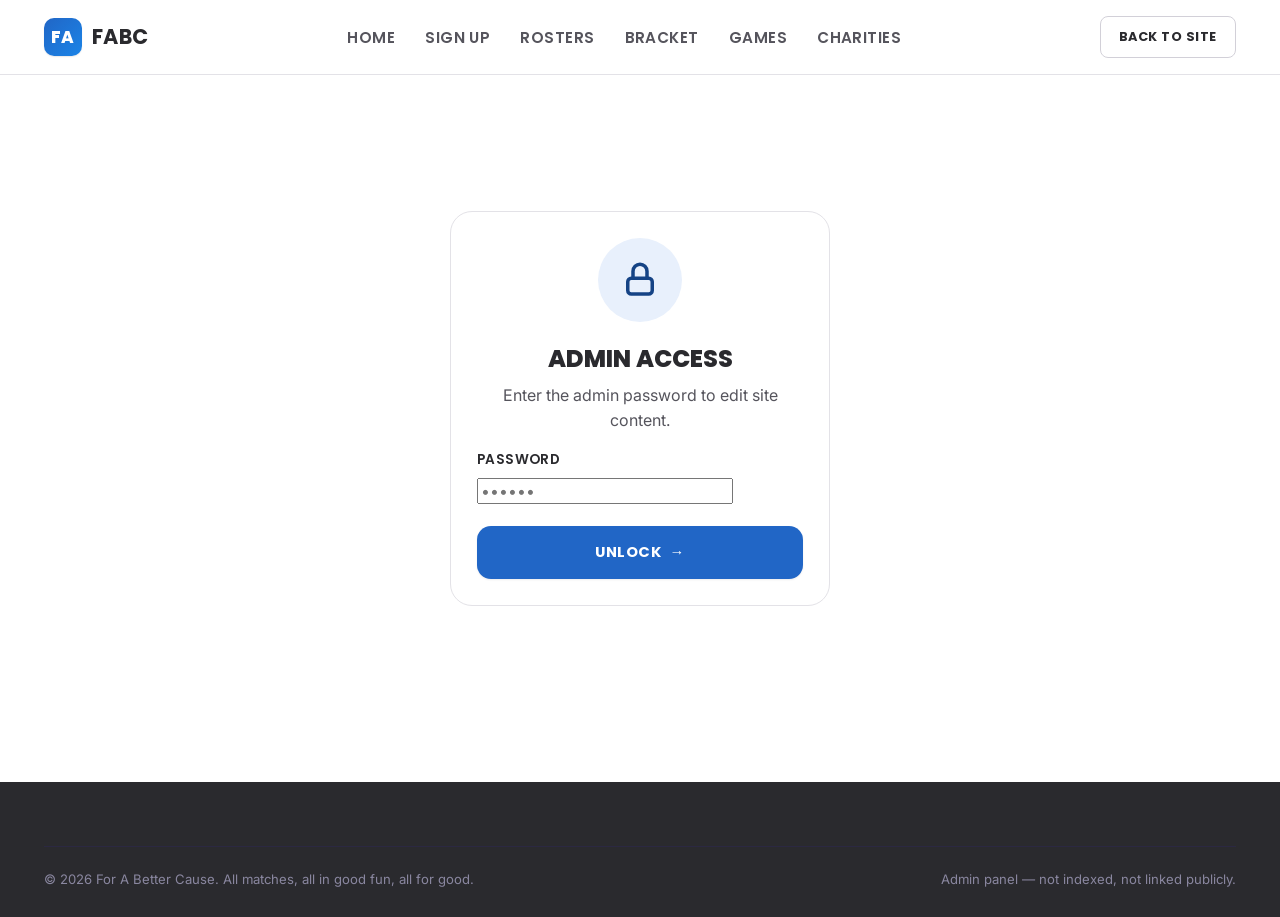
<file: admin.html>
<!doctype html>
<html lang="en">
<head>
<meta charset="UTF-8">
<meta name="viewport" content="width=device-width, initial-scale=1.0">
<title>Admin — FABC</title>
<meta name="robots" content="noindex, nofollow">
<link rel="stylesheet" href="css/styles.css">
<link rel="stylesheet" href="css/components.css">
<style>
  .admin-shell{ max-width: 760px; margin: 0 auto; }
  .gate-box{ max-width: 380px; margin: 80px auto; text-align:center; }
  .gate-box .field{ text-align:left; }
  .admin-section{ margin-bottom: 40px; }
  .admin-section h3{ margin-bottom: 4px; }
  .admin-section .hint{ margin-bottom: 18px; }
  .admin-row{ display:grid; grid-template-columns: 1fr 1fr; gap:16px; }
  @media (max-width:640px){ .admin-row{ grid-template-columns:1fr; } }
  .admin-card{ border:1px solid var(--border); border-radius: var(--radius-md); padding:20px; margin-bottom:16px; background:#fff; }
  .admin-card .tag{ margin-bottom:12px; }
  .admin-bar{
    position:sticky; bottom:0; background:#fff; border-top:1px solid var(--border);
    padding:16px 0; margin-top:20px; display:flex; gap:12px; justify-content:flex-end; flex-wrap:wrap;
  }
  .lock-note{ display:flex; align-items:center; gap:8px; color:var(--ink-faint); font-size:.85rem; margin-bottom:24px; }
  .lock-note svg{ width:16px; height:16px; flex-shrink:0; }

  .back-to-top-btn{
    position: fixed; right: 24px; bottom: 24px; z-index: 200;
    width: 48px; height: 48px; border-radius: 50%;
    background: var(--ink); color: #fff; border: none;
    display: flex; align-items: center; justify-content: center;
    box-shadow: var(--shadow-lg);
    opacity: 0; transform: translateY(12px); pointer-events: none;
    transition: opacity .2s var(--ease), transform .2s var(--ease), background .15s var(--ease);
  }
  .back-to-top-btn svg{ width: 20px; height: 20px; }
  .back-to-top-btn.show{ opacity: 1; transform: none; pointer-events: auto; }
  .back-to-top-btn:hover{ background: var(--primary); }
  @media (max-width: 640px){ .back-to-top-btn{ right:16px; bottom:16px; width:44px; height:44px; } }

  .admin-tabs{ display:flex; gap:6px; flex-wrap:wrap; margin-bottom:32px; border-bottom:1px solid var(--border); }
  .tab-btn{
    padding:12px 16px; border:none; background:none; cursor:pointer;
    font-family:var(--font-display); font-weight:700; font-size:.82rem; letter-spacing:.03em; text-transform:uppercase;
    color:var(--ink-faint); border-bottom:3px solid transparent; margin-bottom:-1px;
    transition: color .15s var(--ease), border-color .15s var(--ease);
  }
  .tab-btn:hover{ color:var(--ink); }
  .tab-btn.active{ color:var(--primary); border-bottom-color:var(--primary); }
  .tab-panel[hidden]{ display:none; }
  .admin-card-head{ display:flex; justify-content:space-between; align-items:center; margin-bottom:12px; }
  .admin-card-head .tag{ margin-bottom:0; }
  .remove-btn{ background:none; border:none; color:var(--danger); font-size:.78rem; font-weight:700; text-transform:uppercase; letter-spacing:.03em; cursor:pointer; font-family:var(--font-display); }
  .remove-btn:hover{ text-decoration:underline; }
  .add-card-btn{ margin-bottom:20px; }
</style>
</head>
<body>

<header class="site-header">
  <nav class="nav">
    <a href="index.html" class="brand"><span class="brand-mark">FA</span>FABC</a>
    <ul class="nav-links" id="navLinks">
      <li><a href="index.html">Home</a></li>
      <li><a href="signup.html">Sign Up</a></li>
      <li><a href="roster.html">Rosters</a></li>
      <li><a href="bracket.html">Bracket</a></li>
      <li><a href="vote.html">Games</a></li>
      <li><a href="charities.html">Charities</a></li>
    </ul>
    <div class="nav-cta">
      <a href="index.html" class="btn btn-ghost btn-sm">Back to Site</a>
      <button class="nav-toggle" aria-label="Toggle menu" aria-expanded="false">
        <svg viewBox="0 0 24 24" fill="none" stroke="currentColor" stroke-width="2"><path d="M3 6h18M3 12h18M3 18h18"/></svg>
      </button>
    </div>
  </nav>
</header>

<main>
  <!-- PASSWORD GATE -->
  <section class="section--tight" id="gateView">
    <div class="wrap">
      <div class="card gate-box">
        <div class="confirm-icon" style="background:var(--primary-tint);color:var(--primary-700);">
          <svg viewBox="0 0 24 24" fill="none" stroke="currentColor" stroke-width="2"><rect x="5" y="11" width="14" height="9" rx="2"/><path d="M8 11V7a4 4 0 018 0v4"/></svg>
        </div>
        <h2 style="font-size:1.5rem;">Admin access</h2>
        <p>Enter the admin password to edit site content.</p>
        <form id="gateForm">
          <div class="field" id="field-password">
            <label for="password">Password</label>
            <input type="password" id="password" name="password" placeholder="••••••" autocomplete="off">
            <div class="error-msg">Incorrect password — try again.</div>
          </div>
          <button type="submit" class="btn btn-primary btn-block">Unlock</button>
        </form>
      </div>
    </div>
  </section>

  <!-- ADMIN FORM (hidden until unlocked) -->
  <section class="section--tight" id="adminView" hidden>
    <div class="wrap admin-shell">
      <div class="page-intro" style="margin-bottom:32px;">
        <div class="eyebrow">Admin</div>
        <h1 style="font-size:clamp(1.8rem,3.5vw,2.4rem);">Edit homepage content</h1>
        <p>Changes save to this browser and appear on the homepage immediately — no code required.</p>
      </div>

      <div class="lock-note">
        <svg viewBox="0 0 24 24" fill="none" stroke="currentColor" stroke-width="2"><circle cx="12" cy="12" r="9"/><path d="M12 8v5M12 16h.01"/></svg>
        <span>Changes here save to the shared backend and are visible to every visitor, not just this browser. If a save fails, the API/KV binding may not be set up yet — see README.md.</span>
      </div>

      <div class="admin-tabs">
        <button type="button" class="tab-btn active" data-tab="home">Homepage</button>
        <button type="button" class="tab-btn" data-tab="roster">Rosters</button>
        <button type="button" class="tab-btn" data-tab="bracket">Brackets</button>
        <button type="button" class="tab-btn" data-tab="vote">Vote For Your Game</button>
        <button type="button" class="tab-btn" data-tab="charities">Charities</button>
      </div>

      <!-- HOMEPAGE TAB -->
      <div class="tab-panel" data-panel="home">
      <form id="contentForm">

        <div class="admin-section">
          <h3>Hero</h3>
          <p class="hint">The top banner every visitor sees first.</p>
          <div class="field"><label for="in-eyebrow">Eyebrow text</label><input type="text" id="in-eyebrow"></div>
          <div class="field"><label for="in-herosub">Hero paragraph</label><textarea id="in-herosub"></textarea></div>
        </div>

        <div class="admin-section">
          <h3>Headline stats</h3>
          <p class="hint">Shown under the hero buttons, and again in the closing section.</p>
          <div class="admin-row">
            <div class="field"><label for="in-statteams">Teams competing</label><input type="text" id="in-statteams"></div>
            <div class="field"><label for="in-statraised">Raised this season</label><input type="text" id="in-statraised"></div>
          </div>
          <div class="field"><label for="in-statcharities">Charities supported</label><input type="text" id="in-statcharities"></div>
        </div>

        <div class="admin-section">
          <h3>Upcoming event</h3>
          <p class="hint">Powers the dark status bar, the "Upcoming tournament" section, and the Rosters page title.</p>
          <div class="admin-row">
            <div class="field"><label for="in-eventname">Event name</label><input type="text" id="in-eventname"></div>
            <div class="field"><label for="in-eventtype">Type / round</label><input type="text" id="in-eventtype"></div>
          </div>
          <div class="field"><label for="in-eventteams">Teams filled text</label><input type="text" id="in-eventteams"></div>
          <div class="admin-row">
            <div class="field"><label for="in-raised">Funds raised ($)</label><input type="text" inputmode="numeric" id="in-raised"></div>
            <div class="field"><label for="in-goal">Funds goal ($)</label><input type="text" inputmode="numeric" id="in-goal"></div>
          </div>
        </div>

        <div class="admin-section">
          <h3>How it works — 4 steps</h3>
          <p class="hint">The step cards under "From sign-up to trophy".</p>
          <div id="stepsWrap"></div>
        </div>

        <div class="admin-section">
          <h3>Upcoming tournament cards</h3>
          <p class="hint">The 3 cards: Schedule, Format, Prize.</p>
          <div id="cardsWrap"></div>
        </div>

        <div class="admin-section">
          <h3>Closing call-to-action</h3>
          <div class="field"><label for="in-ctaheading">Heading</label><input type="text" id="in-ctaheading"></div>
          <div class="field"><label for="in-ctapara">Paragraph</label><textarea id="in-ctapara"></textarea></div>
        </div>

        <div class="admin-bar">
          <button type="button" class="btn btn-ghost" id="resetBtn">Reset to defaults</button>
          <a href="index.html" class="btn btn-ghost" target="_blank">Preview homepage</a>
          <button type="submit" class="btn btn-primary">Save changes</button>
        </div>
      </form>
      </div>

      <!-- ROSTERS TAB -->
      <div class="tab-panel" data-panel="roster" hidden>
        <form id="rosterForm">
          <p class="hint">Edit or remove any registered team. Changes appear on the Rosters page.</p>
          <div id="teamsWrap"></div>
          <button type="button" class="btn btn-ghost add-card-btn" id="addTeamBtn">+ Add team</button>
          <div class="admin-bar">
            <button type="button" class="btn btn-ghost" id="resetTeamsBtn">Reset to defaults</button>
            <a href="roster.html" class="btn btn-ghost" target="_blank">Preview Rosters</a>
            <button type="submit" class="btn btn-primary">Save Rosters</button>
          </div>
        </form>
      </div>

      <!-- BRACKETS TAB -->
      <div class="tab-panel" data-panel="bracket" hidden>
        <form id="bracketForm">
          <p class="hint">Set the score, winner, and status for each match. Match slots are fixed by the bracket shape (quarterfinals → semifinals → final).</p>
          <div id="matchesWrap"></div>
          <div class="admin-bar">
            <button type="button" class="btn btn-ghost" id="resetMatchesBtn">Reset to defaults</button>
            <a href="bracket.html" class="btn btn-ghost" target="_blank">Preview Bracket</a>
            <button type="submit" class="btn btn-primary">Save Bracket</button>
          </div>
        </form>
      </div>

      <!-- VOTE TAB -->
      <div class="tab-panel" data-panel="vote" hidden>
        <form id="gamesForm">
          <p class="hint">Add, edit, or remove the games the community can vote for.</p>
          <div id="gamesWrap"></div>
          <button type="button" class="btn btn-ghost add-card-btn" id="addGameBtn">+ Add game</button>
          <div class="admin-bar">
            <button type="button" class="btn btn-ghost" id="resetGamesBtn">Reset to defaults</button>
            <a href="vote.html" class="btn btn-ghost" target="_blank">Preview Vote page</a>
            <button type="submit" class="btn btn-primary">Save Games</button>
          </div>
        </form>
      </div>

      <!-- CHARITIES TAB -->
      <div class="tab-panel" data-panel="charities" hidden>
        <form id="charitiesForm">
          <p class="hint">Add, edit, or remove approved charities teams can play for.</p>
          <div id="charitiesWrap"></div>
          <button type="button" class="btn btn-ghost add-card-btn" id="addCharityBtn">+ Add charity</button>
          <div class="admin-bar">
            <button type="button" class="btn btn-ghost" id="resetCharitiesBtn">Reset to defaults</button>
            <a href="charities.html" class="btn btn-ghost" target="_blank">Preview Charities page</a>
            <button type="submit" class="btn btn-primary">Save Charities</button>
          </div>
        </form>
      </div>

    </div>
  </section>
</main>

<button id="backToTopBtn" class="back-to-top-btn" aria-label="Back to top" title="Back to top">
  <svg viewBox="0 0 24 24" fill="none" stroke="currentColor" stroke-width="2.5"><path d="M12 19V5M5 12l7-7 7 7"/></svg>
</button>

<footer class="site-footer">
  <div class="wrap">
    <div class="footer-bottom"><span>© 2026 For A Better Cause. All matches, all in good fun, all for good.</span><span>Admin panel — not indexed, not linked publicly.</span></div>
  </div>
</footer>

<script src="js/api.js"></script>
<script src="js/data.js"></script>
<script src="js/content.js"></script>
<script src="js/main.js"></script>
<script>
(function(){
  const gateView = document.getElementById('gateView');
  const adminView = document.getElementById('adminView');
  const gateForm = document.getElementById('gateForm');
  const passwordInput = document.getElementById('password');
  const gateSubmitBtn = gateForm.querySelector('button[type=submit]');

  gateForm.addEventListener('submit', async (e) => {
    e.preventDefault();
    gateSubmitBtn.disabled = true;
    gateSubmitBtn.textContent = 'Checking…';
    const result = await fabcApiLogin(passwordInput.value);
    gateSubmitBtn.disabled = false;
    gateSubmitBtn.textContent = 'Unlock';

    if (result.ok){
      gateView.hidden = true;
      adminView.hidden = false;
      initForm();
      initRosterTab();
      initBracketTab();
      initVoteTab();
      initCharitiesTab();
    } else {
      document.getElementById('field-password').classList.add('has-error');
      document.querySelector('#field-password .error-msg').textContent = result.error || 'Incorrect password — try again.';
      passwordInput.focus();
      passwordInput.select();
    }
  });
  passwordInput.addEventListener('input', () => {
    document.getElementById('field-password').classList.remove('has-error');
  });

  document.querySelectorAll('.tab-btn').forEach(btn => {
    btn.addEventListener('click', () => {
      document.querySelectorAll('.tab-btn').forEach(b => b.classList.remove('active'));
      btn.classList.add('active');
      const target = btn.dataset.tab;
      document.querySelectorAll('.tab-panel').forEach(panel => {
        panel.hidden = panel.dataset.panel !== target;
      });
    });
  });

  async function initForm(){
    const c = await getFabcContent();

    document.getElementById('in-eyebrow').value = c.hero.eyebrow;
    document.getElementById('in-herosub').value = c.hero.sub;
    document.getElementById('in-statteams').value = c.stats.teams;
    document.getElementById('in-statraised').value = c.stats.raised;
    document.getElementById('in-statcharities').value = c.stats.charities;
    document.getElementById('in-eventname').value = c.event.name;
    document.getElementById('in-eventtype').value = c.event.type;
    document.getElementById('in-eventteams').value = c.event.teamsFilled;
    document.getElementById('in-raised').value = c.event.raised;
    document.getElementById('in-goal').value = c.event.goal;
    document.getElementById('in-ctaheading').value = c.cta.heading;
    document.getElementById('in-ctapara').value = c.cta.para;

    const stepsWrap = document.getElementById('stepsWrap');
    stepsWrap.innerHTML = '';
    c.steps.forEach((s, i) => {
      stepsWrap.insertAdjacentHTML('beforeend', `
        <div class="admin-card">
          <span class="tag">Step ${i+1}</span>
          <div class="field"><label for="step${i}-title">Title</label><input type="text" id="step${i}-title" value="${escapeAttr(s.title)}"></div>
          <div class="field" style="margin-bottom:0;"><label for="step${i}-desc">Description</label><textarea id="step${i}-desc">${escapeHtml(s.desc)}</textarea></div>
        </div>
      `);
    });

    const cardsWrap = document.getElementById('cardsWrap');
    cardsWrap.innerHTML = '';
    c.upcomingCards.forEach((card, i) => {
      cardsWrap.insertAdjacentHTML('beforeend', `
        <div class="admin-card">
          <span class="tag">Card ${i+1}</span>
          <div class="field"><label for="card${i}-tag">Label</label><input type="text" id="card${i}-tag" value="${escapeAttr(card.tag)}"></div>
          <div class="field"><label for="card${i}-title">Title</label><input type="text" id="card${i}-title" value="${escapeAttr(card.title)}"></div>
          <div class="field" style="margin-bottom:0;"><label for="card${i}-desc">Description</label><textarea id="card${i}-desc">${escapeHtml(card.desc)}</textarea></div>
        </div>
      `);
    });
  }

  function escapeHtml(s){ return (s||'').replace(/[&<>]/g, m => ({'&':'&amp;','<':'&lt;','>':'&gt;'}[m])); }
  function escapeAttr(s){ return escapeHtml(s).replace(/"/g, '&quot;'); }

  document.getElementById('contentForm').addEventListener('submit', async (e) => {
    e.preventDefault();
    const steps = [0,1,2,3].map(i => ({
      title: document.getElementById(`step${i}-title`).value.trim(),
      desc: document.getElementById(`step${i}-desc`).value.trim(),
    }));
    const upcomingCards = [0,1,2].map(i => ({
      tag: document.getElementById(`card${i}-tag`).value.trim(),
      title: document.getElementById(`card${i}-title`).value.trim(),
      desc: document.getElementById(`card${i}-desc`).value.trim(),
    }));

    const content = {
      hero: {
        eyebrow: document.getElementById('in-eyebrow').value.trim(),
        sub: document.getElementById('in-herosub').value.trim(),
      },
      stats: {
        teams: document.getElementById('in-statteams').value.trim(),
        raised: document.getElementById('in-statraised').value.trim(),
        charities: document.getElementById('in-statcharities').value.trim(),
      },
      event: {
        name: document.getElementById('in-eventname').value.trim(),
        type: document.getElementById('in-eventtype').value.trim(),
        teamsFilled: document.getElementById('in-eventteams').value.trim(),
        raised: Number(document.getElementById('in-raised').value) || 0,
        goal: Number(document.getElementById('in-goal').value) || 0,
      },
      steps,
      upcomingCards,
      cta: {
        heading: document.getElementById('in-ctaheading').value.trim(),
        para: document.getElementById('in-ctapara').value.trim(),
      },
    };

    const result = await saveFabcContent(content);
    if (result.ok) fabcToast('Homepage content saved for everyone!', 'success');
    else fabcToast(result.error || 'Could not save.', 'error');
  });

  document.getElementById('resetBtn').addEventListener('click', async () => {
    if (confirm('Reset all homepage content back to the original defaults, for everyone?')){
      const result = await resetFabcContent();
      if (result.ok){ await initForm(); fabcToast('Reset to defaults.', 'success'); }
      else fabcToast(result.error || 'Could not reset.', 'error');
    }
  });

  /* ================= ROSTERS TAB ================= */
  async function initRosterTab(){
    const wrap = document.getElementById('teamsWrap');
    const FABC_DATA = await fabcLoadData();
    const teams = JSON.parse(JSON.stringify(FABC_DATA.teams));
    const games = FABC_DATA.games;
    const charities = FABC_DATA.charities;

    function render(){
      wrap.innerHTML = '';
      teams.forEach((t, i) => {
        wrap.insertAdjacentHTML('beforeend', `
          <div class="admin-card" data-idx="${i}">
            <div class="admin-card-head">
              <span class="tag">${escapeAttr(t.id)}</span>
              <button type="button" class="remove-btn" data-remove="${i}">Remove team</button>
            </div>
            <div class="field"><label>Team name</label><input type="text" data-f="name" data-i="${i}" value="${escapeAttr(t.name)}"></div>
            <div class="admin-row">
              <div class="field"><label>Game</label>
                <select data-f="game" data-i="${i}">
                  ${games.map(g => `<option value="${g.id}" ${g.id===t.game?'selected':''}>${escapeAttr(g.name)}</option>`).join('')}
                </select>
              </div>
              <div class="field"><label>Status</label>
                <select data-f="status" data-i="${i}">
                  <option value="confirmed" ${t.status==='confirmed'?'selected':''}>Confirmed</option>
                  <option value="pending" ${t.status==='pending'?'selected':''}>Pending</option>
                </select>
              </div>
            </div>
            <div class="field"><label>Charity</label>
              <select data-f="charity" data-i="${i}">
                ${charities.map(c => `<option value="${c.id}" ${c.id===t.charity?'selected':''}>${escapeAttr(c.name)}</option>`).join('')}
              </select>
            </div>
            <div class="field"><label>Players (one per line)</label><textarea data-f="players" data-i="${i}" rows="4">${escapeHtml(t.players.join('\n'))}</textarea></div>
            <div class="field" style="margin-bottom:0;"><label>Captain (player line number)</label><input type="text" inputmode="numeric" data-f="captain" data-i="${i}" value="${t.captainIdx+1}"></div>
          </div>
        `);
      });
      wrap.querySelectorAll('[data-remove]').forEach(btn => {
        btn.addEventListener('click', () => {
          teams.splice(Number(btn.dataset.remove), 1);
          render();
        });
      });
    }
    render();

    document.getElementById('addTeamBtn').onclick = () => {
      teams.push({ id: 't'+Date.now(), name: 'New Team', game: games[0]?.id||'', charity: charities[0]?.id||'', status:'pending', players:['Player1'], captainIdx:0 });
      render();
    };

    document.getElementById('rosterForm').addEventListener('submit', async (e) => {
      e.preventDefault();
      wrap.querySelectorAll('[data-f]').forEach(el => {
        const i = Number(el.dataset.i), f = el.dataset.f;
        if (f === 'players') teams[i].players = el.value.split('\n').map(s=>s.trim()).filter(Boolean);
        else if (f === 'captain') teams[i].captainIdx = Math.max(0, (Number(el.value)||1) - 1);
        else teams[i][f] = el.value;
      });
      const result = await fabcApiSave('teams', teams);
      if (result.ok) fabcToast('Rosters saved for everyone!', 'success');
      else fabcToast(result.error || 'Could not save rosters.', 'error');
    });

    document.getElementById('resetTeamsBtn').addEventListener('click', async () => {
      if (confirm('Reset all teams back to the original defaults, for everyone?')){
        const result = await fabcApiSave('teams', FABC_TEAMS);
        if (result.ok){
          teams.length = 0;
          teams.push(...JSON.parse(JSON.stringify(FABC_TEAMS)));
          render();
          fabcToast('Rosters reset to defaults.', 'success');
        } else fabcToast(result.error || 'Could not reset.', 'error');
      }
    });
  }

  /* ================= BRACKETS TAB ================= */
  async function initBracketTab(){
    const wrap = document.getElementById('matchesWrap');
    const FABC_DATA = await fabcLoadData();
    const matches = JSON.parse(JSON.stringify(FABC_DATA.matches));
    const teams = FABC_DATA.teams;

    function teamOptions(selectedId){
      return `<option value="" ${!selectedId?'selected':''}>TBD</option>` +
        teams.map(t => `<option value="${t.id}" ${t.id===selectedId?'selected':''}>${escapeAttr(t.name)}</option>`).join('');
    }

    function render(){
      wrap.innerHTML = '';
      matches.forEach((m, i) => {
        wrap.insertAdjacentHTML('beforeend', `
          <div class="admin-card" data-idx="${i}">
            <div class="admin-card-head"><span class="tag">${escapeAttr(m.round)}</span></div>
            <div class="admin-row">
              <div class="field"><label>Team A</label><select data-f="teamA" data-i="${i}">${teamOptions(m.teamA)}</select></div>
              <div class="field"><label>Team B</label><select data-f="teamB" data-i="${i}">${teamOptions(m.teamB)}</select></div>
            </div>
            <div class="admin-row">
              <div class="field"><label>Score A</label><input type="text" inputmode="numeric" data-f="scoreA" data-i="${i}" value="${m.scoreA ?? ''}"></div>
              <div class="field"><label>Score B</label><input type="text" inputmode="numeric" data-f="scoreB" data-i="${i}" value="${m.scoreB ?? ''}"></div>
            </div>
            <div class="admin-row">
              <div class="field"><label>Status</label>
                <select data-f="status" data-i="${i}">
                  ${['completed','live','upcoming','tbd'].map(s => `<option value="${s}" ${s===m.status?'selected':''}>${s}</option>`).join('')}
                </select>
              </div>
              <div class="field"><label>Schedule text (optional)</label><input type="text" data-f="schedule" data-i="${i}" value="${escapeAttr(m.schedule||'')}"></div>
            </div>
          </div>
        `);
      });
    }
    render();

    document.getElementById('bracketForm').addEventListener('submit', async (e) => {
      e.preventDefault();
      wrap.querySelectorAll('[data-f]').forEach(el => {
        const i = Number(el.dataset.i), f = el.dataset.f;
        if (f === 'teamA' || f === 'teamB') matches[i][f] = el.value || null;
        else if (f === 'scoreA' || f === 'scoreB') matches[i][f] = el.value === '' ? null : Number(el.value);
        else if (f === 'schedule') { if (el.value.trim()) matches[i].schedule = el.value.trim(); else delete matches[i].schedule; }
        else matches[i][f] = el.value;
      });
      const result = await fabcApiSave('matches', matches);
      if (result.ok) fabcToast('Bracket saved for everyone!', 'success');
      else fabcToast(result.error || 'Could not save bracket.', 'error');
    });

    document.getElementById('resetMatchesBtn').addEventListener('click', async () => {
      if (confirm('Reset the bracket back to the original defaults, for everyone?')){
        const result = await fabcApiSave('matches', FABC_MATCHES);
        if (result.ok){
          matches.length = 0;
          matches.push(...JSON.parse(JSON.stringify(FABC_MATCHES)));
          render();
          fabcToast('Bracket reset to defaults.', 'success');
        } else fabcToast(result.error || 'Could not reset.', 'error');
      }
    });
  }

  /* ================= VOTE TAB ================= */
  async function initVoteTab(){
    const wrap = document.getElementById('gamesWrap');
    const FABC_DATA = await fabcLoadData();
    const games = JSON.parse(JSON.stringify(FABC_DATA.games));

    function render(){
      wrap.innerHTML = '';
      games.forEach((g, i) => {
        wrap.insertAdjacentHTML('beforeend', `
          <div class="admin-card" data-idx="${i}">
            <div class="admin-card-head">
              <span class="tag">${escapeAttr(g.id)}</span>
              <button type="button" class="remove-btn" data-remove="${i}">Remove game</button>
            </div>
            <div class="admin-row">
              <div class="field"><label>Game name</label><input type="text" data-f="name" data-i="${i}" value="${escapeAttr(g.name)}"></div>
              <div class="field"><label>Team size</label><input type="text" inputmode="numeric" data-f="teamSize" data-i="${i}" value="${g.teamSize}"></div>
            </div>
            <div class="field"><label>Short description</label><textarea data-f="blurb" data-i="${i}">${escapeHtml(g.blurb)}</textarea></div>
            <div class="admin-row">
              <div class="field"><label>Votes</label><input type="text" inputmode="numeric" data-f="votes" data-i="${i}" value="${g.votes}"></div>
              <div class="field"><label>Card background (CSS gradient)</label><input type="text" data-f="art" data-i="${i}" value="${escapeAttr(g.art)}"></div>
            </div>
          </div>
        `);
      });
      wrap.querySelectorAll('[data-remove]').forEach(btn => {
        btn.addEventListener('click', () => { games.splice(Number(btn.dataset.remove), 1); render(); });
      });
    }
    render();

    document.getElementById('addGameBtn').onclick = () => {
      games.push({ id:'game'+Date.now(), name:'New Game', teamSize:5, blurb:'Describe this game.', votes:0, art:'linear-gradient(135deg,#2166C6,#154385)' });
      render();
    };

    document.getElementById('gamesForm').addEventListener('submit', async (e) => {
      e.preventDefault();
      wrap.querySelectorAll('[data-f]').forEach(el => {
        const i = Number(el.dataset.i), f = el.dataset.f;
        if (f === 'teamSize' || f === 'votes') games[i][f] = Number(el.value) || 0;
        else games[i][f] = el.value;
      });
      const result = await fabcApiSave('games', games);
      if (result.ok) fabcToast('Games saved for everyone!', 'success');
      else fabcToast(result.error || 'Could not save games.', 'error');
    });

    document.getElementById('resetGamesBtn').addEventListener('click', async () => {
      if (confirm('Reset games back to the original defaults, for everyone?')){
        const result = await fabcApiSave('games', FABC_GAMES);
        if (result.ok){
          games.length = 0;
          games.push(...JSON.parse(JSON.stringify(FABC_GAMES)));
          render();
          fabcToast('Games reset to defaults.', 'success');
        } else fabcToast(result.error || 'Could not reset.', 'error');
      }
    });
  }

  /* ================= CHARITIES TAB ================= */
  async function initCharitiesTab(){
    const wrap = document.getElementById('charitiesWrap');
    const FABC_DATA = await fabcLoadData();
    const charities = JSON.parse(JSON.stringify(FABC_DATA.charities));

    function render(){
      wrap.innerHTML = '';
      charities.forEach((c, i) => {
        wrap.insertAdjacentHTML('beforeend', `
          <div class="admin-card" data-idx="${i}">
            <div class="admin-card-head">
              <span class="tag">${escapeAttr(c.id)}</span>
              <button type="button" class="remove-btn" data-remove="${i}">Remove charity</button>
            </div>
            <div class="admin-row">
              <div class="field"><label>Name</label><input type="text" data-f="name" data-i="${i}" value="${escapeAttr(c.name)}"></div>
              <div class="field"><label>Category</label><input type="text" data-f="category" data-i="${i}" value="${escapeAttr(c.category)}"></div>
            </div>
            <div class="field"><label>Description</label><textarea data-f="desc" data-i="${i}">${escapeHtml(c.desc)}</textarea></div>
            <div class="admin-row">
              <div class="field"><label>Website URL</label><input type="text" data-f="url" data-i="${i}" value="${escapeAttr(c.url)}"></div>
              <div class="field"><label>Location</label><input type="text" data-f="location" data-i="${i}" value="${escapeAttr(c.location)}"></div>
            </div>
          </div>
        `);
      });
      wrap.querySelectorAll('[data-remove]').forEach(btn => {
        btn.addEventListener('click', () => { charities.splice(Number(btn.dataset.remove), 1); render(); });
      });
    }
    render();

    document.getElementById('addCharityBtn').onclick = () => {
      charities.push({ id:'charity'+Date.now(), name:'New Charity', category:'General', desc:'Describe this charity.', url:'https://', location:'' });
      render();
    };

    document.getElementById('charitiesForm').addEventListener('submit', async (e) => {
      e.preventDefault();
      wrap.querySelectorAll('[data-f]').forEach(el => {
        const i = Number(el.dataset.i), f = el.dataset.f;
        charities[i][f] = el.value;
      });
      const result = await fabcApiSave('charities', charities);
      if (result.ok) fabcToast('Charities saved for everyone!', 'success');
      else fabcToast(result.error || 'Could not save charities.', 'error');
    });

    document.getElementById('resetCharitiesBtn').addEventListener('click', async () => {
      if (confirm('Reset charities back to the original defaults, for everyone?')){
        const result = await fabcApiSave('charities', FABC_CHARITIES);
        if (result.ok){
          charities.length = 0;
          charities.push(...JSON.parse(JSON.stringify(FABC_CHARITIES)));
          render();
          fabcToast('Charities reset to defaults.', 'success');
        } else fabcToast(result.error || 'Could not reset.', 'error');
      }
    });
  }
})();

(function(){
  const btn = document.getElementById('backToTopBtn');
  if (!btn) return;
  const toggle = () => btn.classList.toggle('show', window.scrollY > 400);
  window.addEventListener('scroll', toggle, { passive: true });
  toggle();
  btn.addEventListener('click', () => window.scrollTo({ top: 0, behavior: 'smooth' }));
})();
</script>
</body>
</html>
</file>
<file: css/styles.css>
/* ==========================================================================
   FOR A BETTER CAUSE (FABC) — Design System
   Palette: Battle Violet + Ember Coral on white, esports-charity hybrid
   Type: Rajdhani (display) / Inter (body) / JetBrains Mono (data & scores)
   ========================================================================== */

@import url('https://fonts.googleapis.com/css2?family=Poppins:wght@600;700;800&family=Inter:wght@400;500;600;700;800&family=JetBrains+Mono:wght@500;700&display=swap');

@font-face{
  font-family: 'Techna Sans';
  src: url('../assets/fonts/TechnaSans-Regular.otf') format('opentype');
  font-weight: 400;
  font-style: normal;
  font-display: swap;
}

:root{
  /* --- color: pulled from the FABC brand mark (charcoal + brand blue on faceted light grey) --- */
  --ink: #2A2A2E;
  --ink-soft: #55545C;
  --ink-faint: #918F98;
  --bg: #FFFFFF;
  --bg-alt: #F5F5F7;
  --bg-sunk: #ECEBEF;
  --border: #E3E2E7;
  --border-strong: #D2D0D8;

  --primary: #2166C6;      /* brand blue */
  --primary-600: #1A54A3;
  --primary-700: #154385;
  --primary-tint: #E8F0FC;

  --accent: #1B84E7;       /* bright secondary blue — pairs with the deeper brand blue */
  --accent-600: #1569BE;
  --accent-tint: #E6F1FD;

  --teal: #12B8A6;         /* live / success */
  --teal-tint: #E3FBF7;
  --gold: #154385;         /* pending / highlight — deep blue instead of gold */
  --gold-tint: #E8F0FC;

  --danger: #E5484D;

  /* --- type --- */
  --font-display: 'Poppins', sans-serif;
  --font-body: 'Inter', sans-serif;
  --font-mono: 'JetBrains Mono', monospace;

  /* --- shape / motion --- */
  --radius-sm: 8px;
  --radius-md: 14px;
  --radius-lg: 22px;
  --radius-pill: 999px;
  --shadow-sm: 0 1px 2px rgba(20,18,31,0.06), 0 1px 1px rgba(20,18,31,0.04);
  --shadow-md: 0 8px 24px rgba(20,18,31,0.08);
  --shadow-lg: 0 20px 48px rgba(20,18,31,0.14);
  --ease: cubic-bezier(.4,0,.2,1);
}

*, *::before, *::after{ box-sizing: border-box; }
html{ scroll-behavior: smooth; overflow-x: hidden; }
body{ overflow-x: hidden; }
@media (prefers-reduced-motion: reduce){
  html{ scroll-behavior: auto; }
  *, *::before, *::after{ animation-duration: 0.001ms !important; animation-iteration-count: 1 !important; transition-duration: 0.001ms !important; }
}

body{
  margin: 0;
  font-family: var(--font-body);
  color: var(--ink);
  background: var(--bg);
  -webkit-font-smoothing: antialiased;
  line-height: 1.55;
  position: relative;
}

/* faded geometric backdrop — visible only in the gutters either side of the
   centered content column, fading to transparent (revealing plain white)
   toward the middle. This is the one and only background pattern on the
   site now — the hero no longer has its own separate copy, so every
   section, all the way down to the footer, renders this exact same look. */
body::before{
  content: '';
  position: fixed;
  inset: 0;
  z-index: -1;
  pointer-events: none;
  background-image: url('../assets/facets-light.svg');
  background-repeat: repeat;
  background-size: 460px 460px;
  opacity: .6;
  -webkit-mask-image: linear-gradient(90deg, #000 0, #000 110px, transparent 480px, transparent calc(100% - 480px), #000 calc(100% - 110px), #000 100%);
  mask-image: linear-gradient(90deg, #000 0, #000 110px, transparent 480px, transparent calc(100% - 480px), #000 calc(100% - 110px), #000 100%);
}
@media (max-width: 1400px){
  body::before{ display: none; }
}

img{ max-width: 100%; display: block; }
a{ color: inherit; text-decoration: none; }
button{ font-family: inherit; cursor: pointer; }
input, select, textarea{ font-family: inherit; font-size: inherit; }

h1,h2,h3,h4{
  font-family: var(--font-display);
  font-weight: 800;
  line-height: 1.06;
  margin: 0 0 .5em;
  letter-spacing: -.01em;
}
h1{ font-size: clamp(2.6rem, 5.6vw, 4.6rem); text-transform: uppercase; letter-spacing: 0; }
h2{ font-size: clamp(1.8rem, 3.2vw, 2.6rem); text-transform: uppercase; letter-spacing: 0; }
h3{ font-size: 1.3rem; font-weight: 700; }
p{ margin: 0 0 1em; color: var(--ink-soft); }

.mono{ font-family: var(--font-mono); }

:focus-visible{
  outline: 3px solid var(--primary);
  outline-offset: 2px;
  border-radius: 4px;
}

/* --- layout --- */
.wrap{
  max-width: 1240px;
  margin: 0 auto;
  padding: 0 24px;
}
.section{ padding: 88px 0; }
.section--tight{ padding: 56px 0; }
.section--alt{ background: var(--bg-alt); }

.page-intro{ text-align:center; max-width: 640px; margin: 0 auto; }
.page-intro p{ margin-left:auto; margin-right:auto; }
.page-intro .eyebrow::before{ display:none; }

.eyebrow{
  display: inline-flex;
  align-items: center;
  gap: 8px;
  font-family: var(--font-mono);
  font-size: .78rem;
  font-weight: 700;
  letter-spacing: .14em;
  text-transform: uppercase;
  color: var(--ink);
  margin-bottom: 14px;
}
.eyebrow::before{
  content: '';
  width: 18px; height: 2px;
  background: var(--accent);
  display: inline-block;
}

.section-head{
  text-align: center;
  max-width: 640px;
  margin: 0 auto 48px;
  display: flex;
  flex-direction: column;
  align-items: center;
}
.section-head p{ max-width: 520px; margin: 0 auto; }
.section-head .eyebrow::before{ display: none; }
.section-head .actions{ margin-top: 22px; display: flex; gap: 12px; flex-wrap: wrap; justify-content: center; }

/* variant for utility bars (roster filters etc.) that must stay left/right, not centered */
.section-head--split{
  text-align: left;
  max-width: none;
  margin: 0 0 40px;
  flex-direction: row;
  align-items: flex-end;
  justify-content: space-between;
  flex-wrap: wrap;
}
.section-head--split p{ margin: 0; }

/* --- buttons --- */
.btn{
  display: inline-flex;
  align-items: center;
  justify-content: center;
  gap: 8px;
  padding: 15px 28px;
  border-radius: var(--radius-md);
  font-family: var(--font-display);
  font-weight: 700;
  font-size: .92rem;
  letter-spacing: .04em;
  text-transform: uppercase;
  border: 1.5px solid transparent;
  transition: transform .2s var(--ease), box-shadow .2s var(--ease), background .2s var(--ease), border-color .2s var(--ease), color .2s var(--ease);
  white-space: nowrap;
  position: relative;
}
.btn::after{
  content:'→';
  display:inline-block;
  transition: transform .2s var(--ease);
  font-weight:600;
}
.btn-ghost::after, .btn-sm::after{ display:none; }
.btn:hover::after{ transform: translateX(3px); }
.btn:active{ transform: translateY(1px); }

.btn-primary{ background: var(--primary); color: #fff; box-shadow: 0 1px 2px rgba(20,18,31,.08); }
.btn-primary:hover{ background: var(--primary-600); transform: translateY(-2px); box-shadow: 0 12px 24px -8px rgba(33,102,198,.45); }

.btn-accent{ background: linear-gradient(115deg, var(--primary) 0%, var(--accent) 100%); color: #fff; box-shadow: 0 1px 2px rgba(20,18,31,.08); }
.btn-accent:hover{ transform: translateY(-2px); box-shadow: 0 14px 28px -8px rgba(27,132,231,.5); filter: brightness(1.04); }

.btn-ghost{ background: transparent; border-color: var(--border-strong); color: var(--ink); }
.btn-ghost:hover{ border-color: var(--primary); color: var(--primary); background: var(--primary-tint); transform: translateY(-1px); }

.btn-sm{ padding: 10px 18px; font-size: .8rem; border-radius: var(--radius-sm); }
.btn-block{ width: 100%; }
.btn:disabled{ opacity: .5; cursor: not-allowed; transform: none !important; box-shadow:none !important; }

/* --- badges / status pills --- */
.badge{
  display: inline-flex; align-items: center; gap: 6px;
  font-family: var(--font-mono); font-size: .72rem; font-weight: 700;
  letter-spacing: .06em; text-transform: uppercase;
  padding: 5px 11px; border-radius: var(--radius-pill);
  border: 1px solid transparent;
}
.badge-live{ background: var(--teal-tint); color: #0A8A7C; }
.badge-live::before{ content:''; width:7px; height:7px; border-radius:50%; background:#0A8A7C; animation: pulse 1.4s infinite; }
.badge-upcoming{ background: var(--primary-tint); color: var(--primary-700); }
.badge-completed{ background: var(--bg-sunk); color: var(--ink-faint); }
.badge-open{ background: var(--gold-tint); color: var(--gold); }
@keyframes pulse{ 0%,100%{opacity:1} 50%{opacity:.35} }

/* --- nav --- */
.site-header{
  position: sticky; top: 0; z-index: 100;
  background: rgba(255,255,255,.86);
  backdrop-filter: blur(10px);
  border-bottom: 1px solid var(--border);
}
.nav{
  display: flex; align-items: center; justify-content: space-between;
  padding: 16px 24px;
  max-width: 1240px; margin: 0 auto;
}
.brand{ display:flex; align-items:center; gap:10px; font-family: var(--font-display); font-weight:700; font-size:1.3rem; letter-spacing:.02em; text-transform:uppercase;}
.brand-mark{
  width: 38px; height: 38px; border-radius: 10px;
  background: linear-gradient(135deg, var(--primary), var(--accent));
  display:flex; align-items:center; justify-content:center;
  color:#fff; font-weight:800; font-size:1.05rem;
  box-shadow: var(--shadow-sm);
}
.nav-links{ display:flex; align-items:center; gap: 30px; list-style:none; margin:0; padding:0; }
.nav-links a{
  font-family: var(--font-display); font-weight:600; font-size:.95rem;
  letter-spacing:.03em; text-transform: uppercase; color: var(--ink-soft);
  position: relative; padding: 6px 0;
  transition: color .15s var(--ease);
}
.nav-links a::after{
  content:''; position:absolute; left:0; right:100%; bottom:-2px; height:2px;
  background: var(--accent); transition: right .2s var(--ease);
}
.nav-links a:hover, .nav-links a[aria-current="page"]{ color: var(--ink); }
.nav-links a:hover::after, .nav-links a[aria-current="page"]::after{ right:0; }
.nav-cta{ display:flex; align-items:center; gap:14px; }
.nav-admin-btn{
  display:inline-flex; align-items:center; justify-content:center;
  width:38px; height:38px; border-radius: var(--radius-sm);
  border: 1.5px solid var(--border-strong); color: var(--ink-faint);
  transition: border-color .15s var(--ease), color .15s var(--ease), background .15s var(--ease);
  flex-shrink:0;
}
.nav-admin-btn svg{ width:18px; height:18px; }
.nav-admin-btn:hover{ border-color: var(--primary); color: var(--primary); background: var(--primary-tint); }
.nav-toggle{
  display:none; background:none; border:none; padding:8px; color: var(--ink);
}
.nav-toggle svg{ width:26px; height:26px; }

@media (max-width: 920px){
  .nav-links{
    position: fixed; inset: 72px 0 0 0; background: #fff;
    flex-direction: column; align-items: flex-start; gap: 4px;
    padding: 20px 24px; transform: translateX(100%);
    transition: transform .28s var(--ease);
    overflow-y: auto;
  }
  .nav-links.open{ transform: translateX(0); }
  .nav-links a{ width:100%; padding: 14px 0; border-bottom: 1px solid var(--border); font-size: 1.1rem; }
  .nav-cta .btn-ghost{ display:none; }
  .nav-toggle{ display:block; }
}

/* --- cards --- */
.card{
  background: #fff;
  border: 1px solid var(--border);
  border-radius: var(--radius-lg);
  padding: 26px;
  transition: transform .22s var(--ease), box-shadow .22s var(--ease), border-color .22s var(--ease);
}
.card:hover{ transform: translateY(-4px); box-shadow: var(--shadow-md); border-color: var(--border-strong); }

.tag{
  display:inline-block; font-family: var(--font-mono); font-size:.7rem; font-weight:700;
  letter-spacing:.06em; text-transform:uppercase; color: var(--ink-faint);
  background: var(--bg-sunk); padding: 4px 10px; border-radius: var(--radius-pill);
}

/* --- grid helpers --- */
.grid{ display:grid; gap: 24px; }
.grid-2{ grid-template-columns: repeat(2, 1fr); }
.grid-3{ grid-template-columns: repeat(3, 1fr); }
.grid-4{ grid-template-columns: repeat(4, 1fr); }
@media (max-width: 980px){ .grid-4{ grid-template-columns: repeat(2,1fr);} .grid-3{ grid-template-columns: repeat(2,1fr);} }
@media (max-width: 640px){ .grid-2,.grid-3,.grid-4{ grid-template-columns: 1fr; } }

/* --- forms --- */
.field{ margin-bottom: 22px; }
.field label{
  display:block; font-family: var(--font-display); font-weight:600; font-size:.85rem;
  letter-spacing:.03em; text-transform:uppercase; margin-bottom:8px; color: var(--ink);
}
.field .hint{ font-size:.8rem; color: var(--ink-faint); margin-top:6px; }
.field input[type="text"], .field input[type="email"], .field input[type="tel"], .field select, .field textarea{
  width:100%; padding: 13px 16px; border-radius: var(--radius-sm);
  border: 1.5px solid var(--border-strong); background: #fff; color: var(--ink);
  transition: border-color .15s var(--ease), box-shadow .15s var(--ease);
}
.field textarea{ resize: vertical; min-height: 90px; }
.field input:focus, .field select:focus, .field textarea:focus{
  outline:none; border-color: var(--primary); box-shadow: 0 0 0 4px var(--primary-tint);
}
.field.has-error input, .field.has-error select{ border-color: var(--danger); }
.field .error-msg{ display:none; color: var(--danger); font-size:.82rem; margin-top:6px; font-weight:600; }
.field.has-error .error-msg{ display:block; }
.radio-row{ display:flex; gap:10px; flex-wrap:wrap; }
.radio-chip{
  border: 1.5px solid var(--border-strong); border-radius: var(--radius-pill);
  padding: 9px 18px; font-size:.88rem; font-weight:600; cursor:pointer;
  transition: all .15s var(--ease); background:#fff;
}
.radio-chip input{ display:none; }
.radio-chip.checked{ border-color: var(--primary); background: var(--primary-tint); color: var(--primary-700); }

/* --- notifications / toast --- */
.toast{
  position: fixed; bottom: 24px; right: 24px; z-index: 300;
  background: var(--ink); color:#fff; padding: 14px 20px; border-radius: var(--radius-md);
  display:flex; align-items:center; gap:10px; box-shadow: var(--shadow-lg);
  transform: translateY(140%); opacity:0; transition: all .3s var(--ease);
  font-size:.92rem; font-weight:600; max-width: 340px;
}
.toast.show{ transform: translateY(0); opacity:1; }
.toast.success{ background: #0F8A6A; }
.toast.error{ background: var(--danger); }

/* --- empty state --- */
.empty-state{
  text-align:center; padding: 60px 24px; border: 1.5px dashed var(--border-strong);
  border-radius: var(--radius-lg); color: var(--ink-faint);
}
.empty-state h3{ color: var(--ink); margin-bottom:8px; }

/* --- footer --- */
.site-footer{ background: var(--ink); color: #C9C6DA; padding: 64px 0 28px; margin-top: 40px; }
.site-footer a{ color: #C9C6DA; }
.site-footer a:hover{ color: #fff; }
.footer-grid{ display:grid; grid-template-columns: 1.4fr 1fr 1fr 1fr; gap: 36px; margin-bottom: 44px; }
.footer-grid h4{ color:#fff; font-family: var(--font-display); text-transform:uppercase; font-size:.95rem; margin-bottom:16px; }
.footer-grid ul{ list-style:none; margin:0; padding:0; display:flex; flex-direction:column; gap:10px; font-size:.9rem; }
.footer-bottom{ border-top: 1px solid #2B2842; padding-top: 22px; display:flex; justify-content:space-between; flex-wrap:wrap; gap:12px; font-size:.82rem; color: #8A87A0; }
@media (max-width: 780px){ .footer-grid{ grid-template-columns: 1fr 1fr; } }

/* --- utility --- */
.text-center{ text-align:center; }
.muted{ color: var(--ink-faint); }
.mt-0{ margin-top:0; } .mb-0{ margin-bottom:0; }
.skeleton{ background: linear-gradient(90deg, var(--bg-sunk) 25%, var(--border) 37%, var(--bg-sunk) 63%); background-size: 400% 100%; animation: shimmer 1.4s infinite; border-radius: var(--radius-sm); }
@keyframes shimmer{ 0%{background-position:100% 0} 100%{background-position:0 0} }

/* reveal-on-scroll */
.reveal{ opacity:0; transform: translateY(18px); transition: opacity .6s var(--ease), transform .6s var(--ease); }
.reveal.in{ opacity:1; transform:none; }
</file>
<file: css/components.css>
/* ==========================================================================
   Page-specific components
   ========================================================================== */

/* --- HERO ---
   Centered layout. The faceted brand texture is now a page-wide backdrop
   (see body::before in styles.css), so the hero itself stays transparent
   and simply lets it show through, uninterrupted, into every section below. */
.hero{
  position: relative;
  padding: 88px 0 72px;
  text-align: center;
}
.hero-inner{ position:relative; z-index:2; max-width: 760px; margin: 0 auto; }
.hero .eyebrow{ justify-content:center; }
.hero .eyebrow::before{ display:none; }
.hero h1{ margin-bottom:.3em; font-size: clamp(2.1rem, 4.6vw, 3.7rem); white-space: normal; font-family: 'Techna Sans', var(--font-display); }
.hero h1 .hl-accent{ color: var(--primary); }
.hero-sub{ font-size: 1.15rem; max-width: 540px; margin: 0 auto; }
.hero-ctas{ display:flex; gap:16px; flex-wrap:wrap; margin: 30px 0 40px; justify-content:center; }
.hero-stats{ display:flex; gap: 40px; flex-wrap:wrap; justify-content:center; }
.hero-stat b{ display:block; font-family: var(--font-display); font-size:1.7rem; }
.hero-stat span{ font-size:.78rem; text-transform:uppercase; letter-spacing:.06em; color: var(--ink-faint); font-weight:600; }

.hero-visual{
  position: relative; z-index:2; background:#fff; border:1px solid var(--border); border-radius: var(--radius-lg);
  padding: 22px; box-shadow: var(--shadow-lg);
  max-width: 900px; margin: 56px auto 0;
  display:grid; grid-template-columns: repeat(3,1fr); gap: 0;
  text-align:left;
}
.hero-visual .vs-row{ display:flex; flex-direction:column; gap:10px; padding: 8px 20px; }
.hero-visual .vs-row + .vs-row{ border-left: 1px dashed var(--border); }
.vs-team{ display:flex; align-items:center; gap:8px; font-weight:700; font-family: var(--font-display); text-transform:uppercase; font-size:.92rem; }
.vs-avatar{ width:30px; height:30px; border-radius:8px; display:flex; align-items:center; justify-content:center; color:#fff; font-size:.72rem; font-weight:800; flex-shrink:0; }
.vs-mid{ font-family: var(--font-mono); font-size:.72rem; color: var(--ink-faint); font-weight:700; padding-left:2px; }

@media (max-width: 780px){
  .hero-visual{ grid-template-columns: 1fr; }
  .hero-visual .vs-row + .vs-row{ border-left:none; border-top: 1px dashed var(--border); }
}

/* --- HOW IT WORKS --- */
.steps{ counter-reset: step; }
.step-card{
  position:relative;
  display:flex; flex-direction:column; justify-content:center;
}
.step-card p{ margin-bottom: 0; }
.step-num{
  font-family: var(--font-display); font-weight:800; font-size: 2.6rem;
  color: var(--primary);
  line-height:1; margin-bottom: 14px; display:block;
}

/* --- TOURNAMENT STATUS BAR --- */
.status-bar{
  display:flex; align-items:center; justify-content:space-between; gap:20px; flex-wrap:wrap;
  background: var(--ink); color:#fff; border-radius: var(--radius-lg); padding: 26px 32px;
}
.status-bar .status-item span{ display:block; font-size:.72rem; text-transform:uppercase; letter-spacing:.08em; color:#9C98B5; margin-bottom:6px; font-weight:700; font-family: var(--font-mono); }
.status-bar .status-item b{ font-family: var(--font-display); font-size:1.4rem; }
.status-progress{ flex:1; min-width:220px; }
.progress-track{ height:8px; background:#2B2842; border-radius: var(--radius-pill); overflow:hidden; margin-top:8px; }
.progress-fill{ height:100%; background: linear-gradient(90deg, var(--accent), var(--primary)); border-radius: var(--radius-pill); }

/* --- MATCH CARD (results + bracket) --- */
.match-card{
  background:#fff; border:1px solid var(--border); border-radius: var(--radius-md); padding: 18px;
  min-width: 260px;
}
.match-card .match-meta{ display:flex; justify-content:space-between; align-items:center; margin-bottom:12px; }
.match-card .match-round{ font-family: var(--font-mono); font-size:.7rem; color: var(--ink-faint); text-transform:uppercase; letter-spacing:.06em; }
.match-team{ display:flex; align-items:center; justify-content:space-between; gap:10px; padding: 8px 10px; border-radius: var(--radius-sm); }
.match-team + .match-team{ margin-top:6px; }
.match-team.winner{ background: var(--teal-tint); }
.match-team .who{ display:flex; align-items:center; gap:10px; font-family: var(--font-display); font-weight:700; text-transform:uppercase; font-size:.95rem; }
.match-team .score{ font-family: var(--font-mono); font-weight:700; font-size:1rem; }
.match-team.winner .score{ color:#0A8A7C; }
.mini-avatar{ width:26px; height:26px; border-radius:7px; flex-shrink:0; display:flex; align-items:center; justify-content:center; color:#fff; font-size:.65rem; font-weight:800; }

/* --- BRACKET --- */
.bracket-scroll{ overflow-x:auto; padding-bottom: 18px; -webkit-overflow-scrolling: touch; }
.bracket{ display:flex; gap: 56px; min-width: max-content; padding: 10px 4px; }
.bracket-round{ display:flex; flex-direction:column; justify-content:space-around; gap: 22px; min-width: 250px; }
.bracket-round-title{ font-family: var(--font-mono); font-size:.72rem; text-transform:uppercase; letter-spacing:.1em; color: var(--ink-faint); font-weight:700; text-align:center; margin-bottom:8px; }
.bracket-round .match-card{ position:relative; }

/* --- ROSTER --- */
.team-card .team-top{ display:flex; align-items:center; gap:14px; margin-bottom:16px; }
.team-logo{
  width:52px; height:52px; border-radius:12px; flex-shrink:0;
  display:flex; align-items:center; justify-content:center; color:#fff; font-family: var(--font-display); font-weight:800; font-size:1.1rem;
}
.team-card h3{ margin-bottom:2px; }
.player-list{ display:flex; flex-wrap:wrap; gap:6px; margin: 14px 0; }
.player-chip{ font-size:.78rem; background: var(--bg-sunk); padding:5px 10px; border-radius: var(--radius-pill); color: var(--ink-soft); font-weight:600; }
.player-chip.captain{ background: var(--primary-tint); color: var(--primary-700); }
.team-card .team-footer{ display:flex; align-items:center; justify-content:space-between; padding-top:14px; border-top:1px solid var(--border); font-size:.85rem; }

.filter-bar{ display:flex; gap:14px; flex-wrap:wrap; align-items:center; margin-bottom: 32px; }
.filter-bar input[type="search"]{
  flex:1; min-width:220px; padding:12px 18px; border-radius: var(--radius-pill);
  border:1.5px solid var(--border-strong);
}
.filter-bar select{ padding:11px 16px; border-radius: var(--radius-pill); border:1.5px solid var(--border-strong); background:#fff; }
.filter-bar input:focus, .filter-bar select:focus{ outline:none; border-color: var(--primary); box-shadow:0 0 0 4px var(--primary-tint); }

/* --- VOTE / GAME CARDS --- */
.game-card{ overflow:hidden; padding:0; }
.game-art{ height: 150px; background-size: cover; background-position:center; position:relative; }
.game-art .leader-flag{ position:absolute; top:12px; left:12px; }
.game-card .game-body{ padding: 20px; }
.vote-bar-track{ height:8px; border-radius: var(--radius-pill); background: var(--bg-sunk); overflow:hidden; margin: 12px 0; }
.vote-bar-fill{ height:100%; background: var(--primary); border-radius: var(--radius-pill); transition: width .5s var(--ease); }
.vote-count{ font-family: var(--font-mono); font-weight:700; }
.vote-btn{ width:100%; }
.vote-btn::after{ display:none; }
.vote-btn.voted{ background: var(--teal); box-shadow: 0 6px 0 #0A8A7C; }

/* --- CHARITY --- */
.charity-card .charity-top{ display:flex; gap:14px; align-items:center; margin-bottom: 14px; }
.charity-logo{ width:56px; height:56px; border-radius:50%; flex-shrink:0; display:flex; align-items:center; justify-content:center; color:#fff; font-family:var(--font-display); font-weight:800; }
.charity-card .cat{ margin-bottom:10px; }

/* --- CTA V2 (homepage closing section) — bordered card, benefit chips, live stats --- */
.cta-v2{
  position:relative;
  border: 2px solid var(--ink);
  border-radius: var(--radius-lg);
  padding: 64px 48px;
  text-align:center;
  background:#fff;
}
.cta-chips{ display:flex; gap:10px; justify-content:center; flex-wrap:wrap; margin-bottom:22px; }
.chip{
  font-family: var(--font-mono); font-size:.72rem; font-weight:700; letter-spacing:.04em; text-transform:uppercase;
  color: var(--primary-700); background: var(--primary-tint); padding:7px 14px; border-radius: var(--radius-pill);
}
.cta-v2 h2{ font-size: clamp(1.9rem,3.4vw,2.5rem); margin-bottom:14px; }
.cta-v2 p{ max-width:480px; margin:0 auto 30px; }
.cta-stats{ display:flex; justify-content:center; gap:48px; margin-top:42px; padding-top:32px; border-top:1px solid var(--border); flex-wrap:wrap; }
.cta-stat b{ display:block; font-family: var(--font-display); font-size:1.5rem; font-weight:800; }
.cta-stat span{ font-size:.72rem; text-transform:uppercase; letter-spacing:.06em; color: var(--ink-faint); font-weight:700; font-family: var(--font-mono); }
@media (max-width:640px){ .cta-v2{ padding:44px 24px; } .cta-stats{ gap:28px; } }

/* --- CTA BAND (legacy, still used on other pages) --- */
.cta-band{
  background-image: url('../assets/facets-dark.svg');
  background-size: cover;
  background-position: center;
  border-radius: var(--radius-lg); padding: 64px 40px; color:#fff; text-align:center; position:relative; overflow:hidden;
}
.cta-band::after{
  content:''; position:absolute; inset:0;
  background: linear-gradient(180deg, rgba(20,20,24,.15), rgba(20,20,24,.55));
  pointer-events:none;
}
.cta-band > *{ position:relative; z-index:2; }
.cta-band h2{ color:#fff; }
.cta-band p{ color: rgba(255,255,255,.82); max-width:520px; margin:0 auto 26px; }
.cta-band .btn-primary{ background:#fff; color: var(--primary-700); box-shadow: 0 8px 20px -6px rgba(0,0,0,.35); }
.cta-band .btn-primary:hover{ background:#fff; color: var(--primary-700); transform: translateY(-2px); box-shadow: 0 14px 28px -8px rgba(0,0,0,.4); }

/* --- confirmation --- */
.confirm-box{ text-align:center; max-width: 560px; margin: 0 auto; padding: 60px 20px; }
.confirm-icon{
  width:84px; height:84px; border-radius:50%; background: var(--teal-tint); color:#0A8A7C;
  display:flex; align-items:center; justify-content:center; margin: 0 auto 24px;
}
.confirm-icon svg{ width:42px; height:42px; }

/* --- dashboard note (admin/dynamic-data callout) --- */
.data-note{
  display:flex; gap:12px; align-items:flex-start; background: var(--bg-sunk); border:1px solid var(--border);
  border-radius: var(--radius-md); padding: 16px 18px; font-size:.85rem; color: var(--ink-soft);
}
.data-note svg{ width:20px; height:20px; flex-shrink:0; color: var(--primary); margin-top:2px; }

/* --- responsive --- */
@media (max-width: 980px){
  .hero-grid{ grid-template-columns: 1fr; }
  .hero-bracket-line{ display:none; }
  .footer-grid{ gap: 28px; }
}
@media (max-width: 640px){
  .section{ padding: 56px 0; }
  .cta-band{ padding: 38px 22px; }
  .status-bar{ padding: 22px; }
}
</file>
